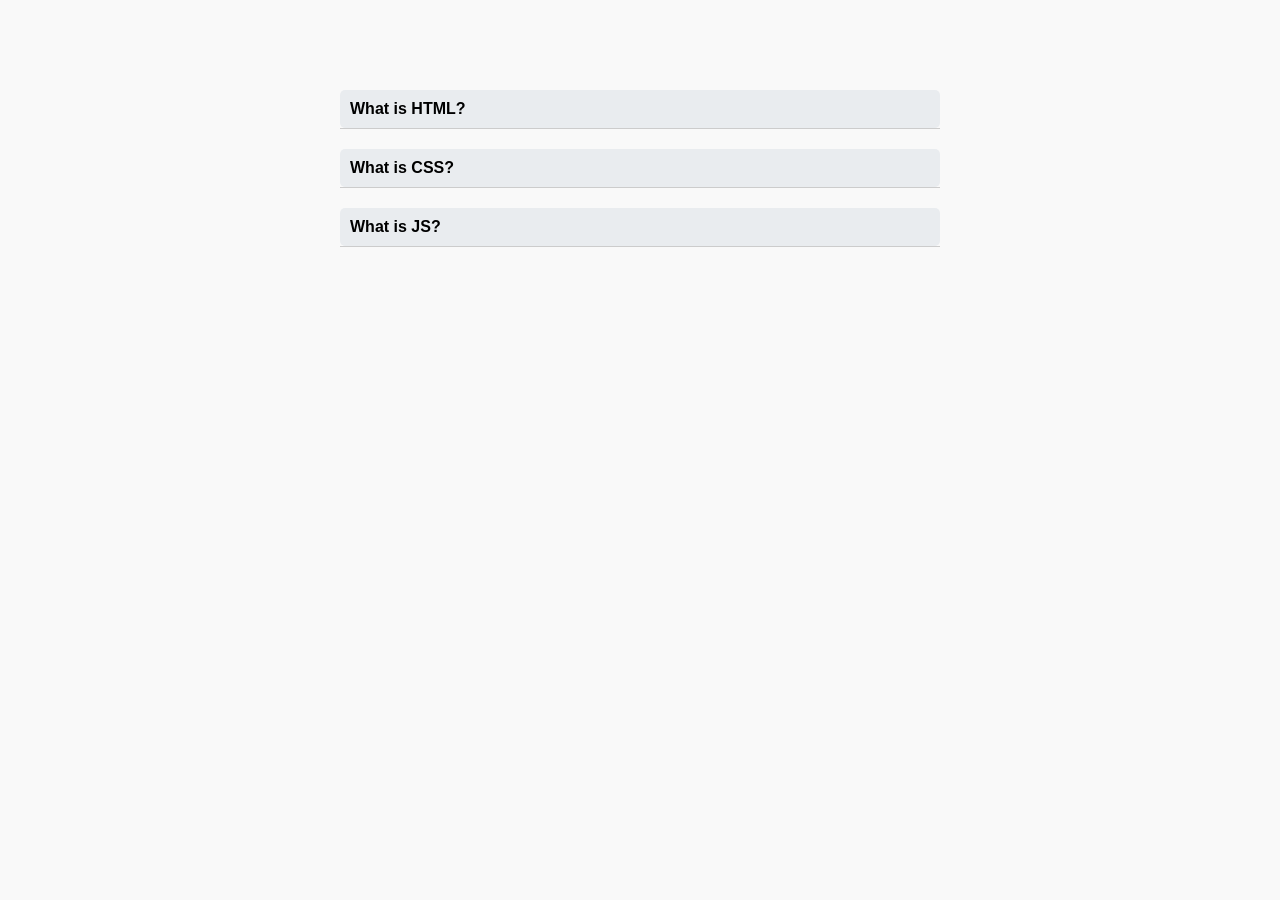
<file: Accordion/index.html>
<!DOCTYPE html>
<html lang="en">
<head>
    <meta charset="UTF-8">
    <meta name="viewport" content="width=device-width, initial-scale=1.0">
    <title>Accordion</title>
    <link rel="stylesheet" href="style.css">
</head>
<body>
  <div class="">
   <div class="qa-pair">
    <div class="question">What is HTML?</div>
    <div class="answer">HTML stands for HyperText Markup Language. It's the standard language used to create and
       structure content on the web. HTML uses a system of tags and elements to define the
       structure of web pages, like headings, paragraphs, images, links, and other content.</div>
    </div>
   <div class="qa-pair">
    <div class="question">What is CSS?</div>
    <div class="answer">CSS stands for Cascading Style Sheets, and it’s used to control the look and feel of a webpage.
       While HTML structures the content of a webpage, CSS is responsible
       for how that content is presented—like the layout, colors, fonts, spacing, and overall design.</div>
    </div>
   <div class="qa-pair">
    <div class="question">What is JS?</div>
    <div class="answer">JavaScript (often abbreviated as JS) is a programming language that adds interactivity
       and dynamic behavior to websites. While HTML structures the content of a page and CSS handles the design,
       JavaScript allows you to create interactive features, handle events, and manipulate content in real-time.</div>
    </div>
    

   <script src="script.js"></script> 

    
</body>
</html>


 
</body>
</html>
</file>
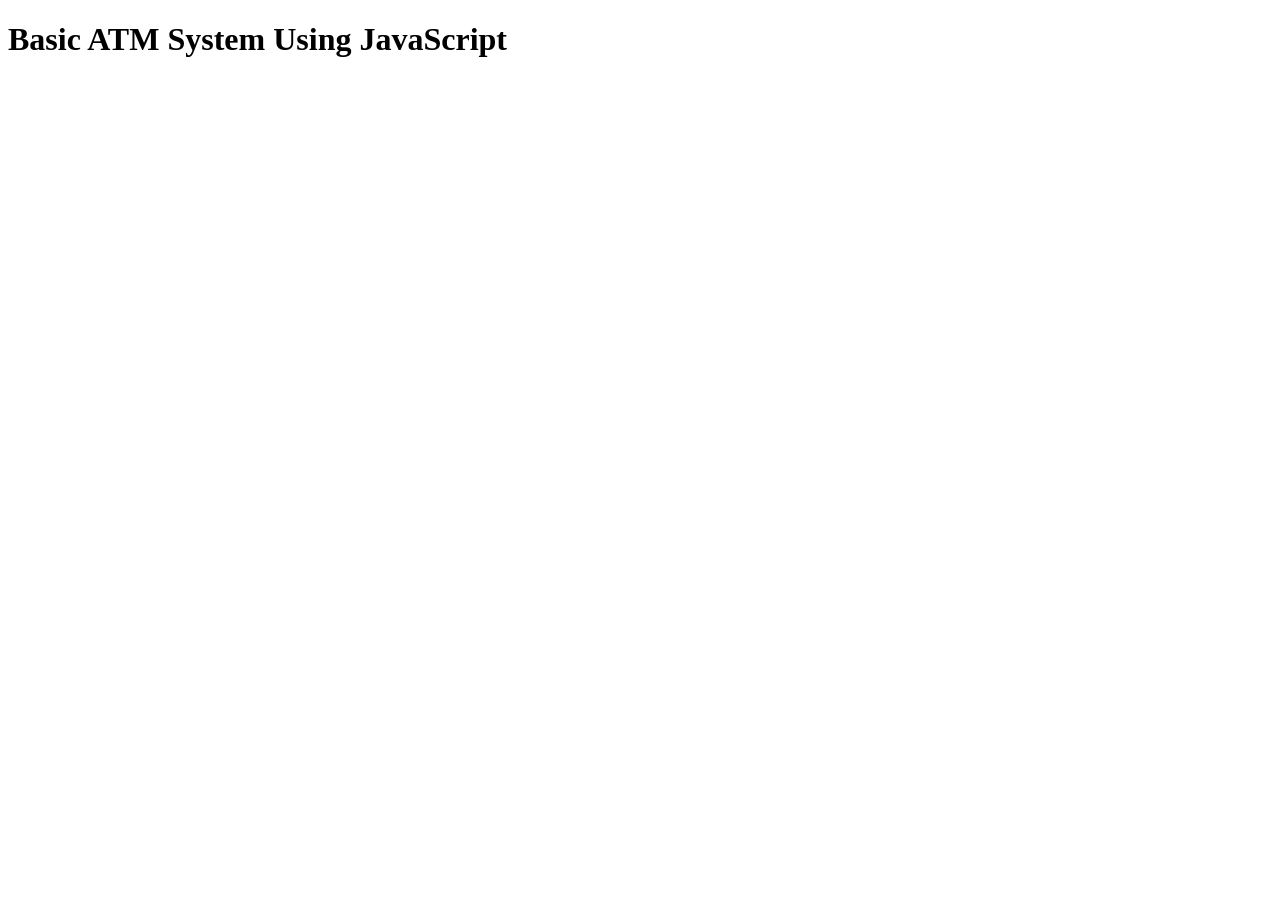
<file: ATM/index.html>
<!DOCTYPE html>
<html lang="en">
<head>
    <meta charset="UTF-8">
    <meta name="viewport" content="width=device-width, initial-scale=1.0">
    <title>ATM</title>
</head>
<body>
    <h1>Basic ATM System Using JavaScript </h1>
    <script>

        let balance = 5000; //balance
const correctPin = 1234; //Pin
//validationPin
const validatePin = (inputPin) => inputPin === correctPin; //arrow function: compare pin is validate or not
//check balance
const checkBalance = (balance) => alert(`Your current balance is ₹${balance}`);
// deposit
const deposit = (balance, amount) => {
  if (amount <= 0 || isNaN(amount)) {
    alert('Invalid deposit amount .');
    return balance;
  }
  balance += amount;
  alert(`deposit successfull! your new balance is  ₹ ${balance}`);
  return balance;
};
const withDraw = (balance, amount) => {
  if (amount <= 0 || isNaN(amount)) {
    alert('Invalid withdrawal amount .');
    return balance;
  } else if (amount > balance) {
    alert('Infufficient funds');
    return balance;
  }
  balance -= amount;
  alert(`withdraw successful! your new balance is ${balance}`);
  return balance;
};
const atmInterface = () => {
  let pin = Number(prompt('Enter PIN:'));
  if (!validatePin(pin)) {
    alert('Incorrect PIN. Access denied.');
    return;
  }
  alert('Welcome to the ATM!');
  console.log('press 1 CheckBalance');
  console.log('press 2 Deposit Money');
  console.log('press 3 Withdraw');
  console.log('press 4 Exit');

  let option = Number(prompt('Enter the option:'));
  //  console.log(option);
  if (option === 1) {
    checkBalance(balance);
  } else if (option === 2) {
    let amount = Number(prompt('Enter the amount deposit'));
    deposit(amount, balance);
  } else if (option === 3) {
    let amount = Number(prompt('Enter the amount withdraw'));
    withDraw(balance, amount);
  } else if (option === 4) {
    console.log('Thankyou for using the ATM');
  } else {
    alert('Invalid option selected.');
  }
};

atmInterface();

    </script>
    
</body>
</html>
</file>
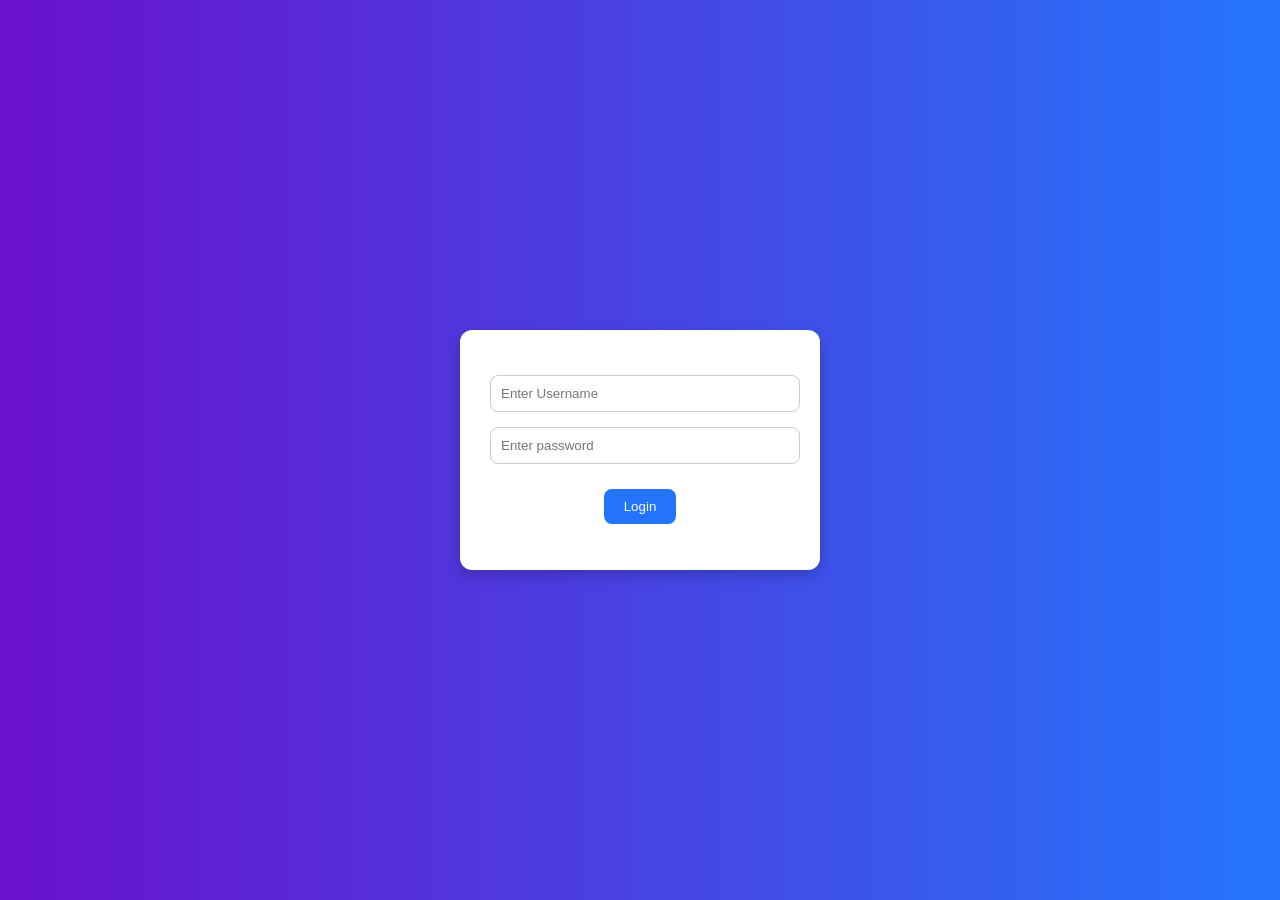
<file: BasicLoginPage/index.html>
<!DOCTYPE html>
<html lang="en">
<head>
  <meta charset="UTF-8" />
  <meta name="viewport" content="width=device-width, initial-scale=1.0" />
  <title>Simple Login Page</title>
  <link rel="stylesheet" href="style.css" />
</head>
<body>


  <div id="login-page" class="card">
    <input type="text" id="username" placeholder="Enter Username" />
    <input type="password" id="password" placeholder="Enter password" />
    <button type="button" onclick="login()">Login</button>
    <p id="error-message" class="error"></p>
  </div>


  <div id="welcome-page" class="card" style="display: none;">
    <h2 id="welcome-text"></h2>
    <button type="button" onclick="logout()">Logout</button>
  </div>

  <script src="script.js"></script>
</body>
</html>
</file>
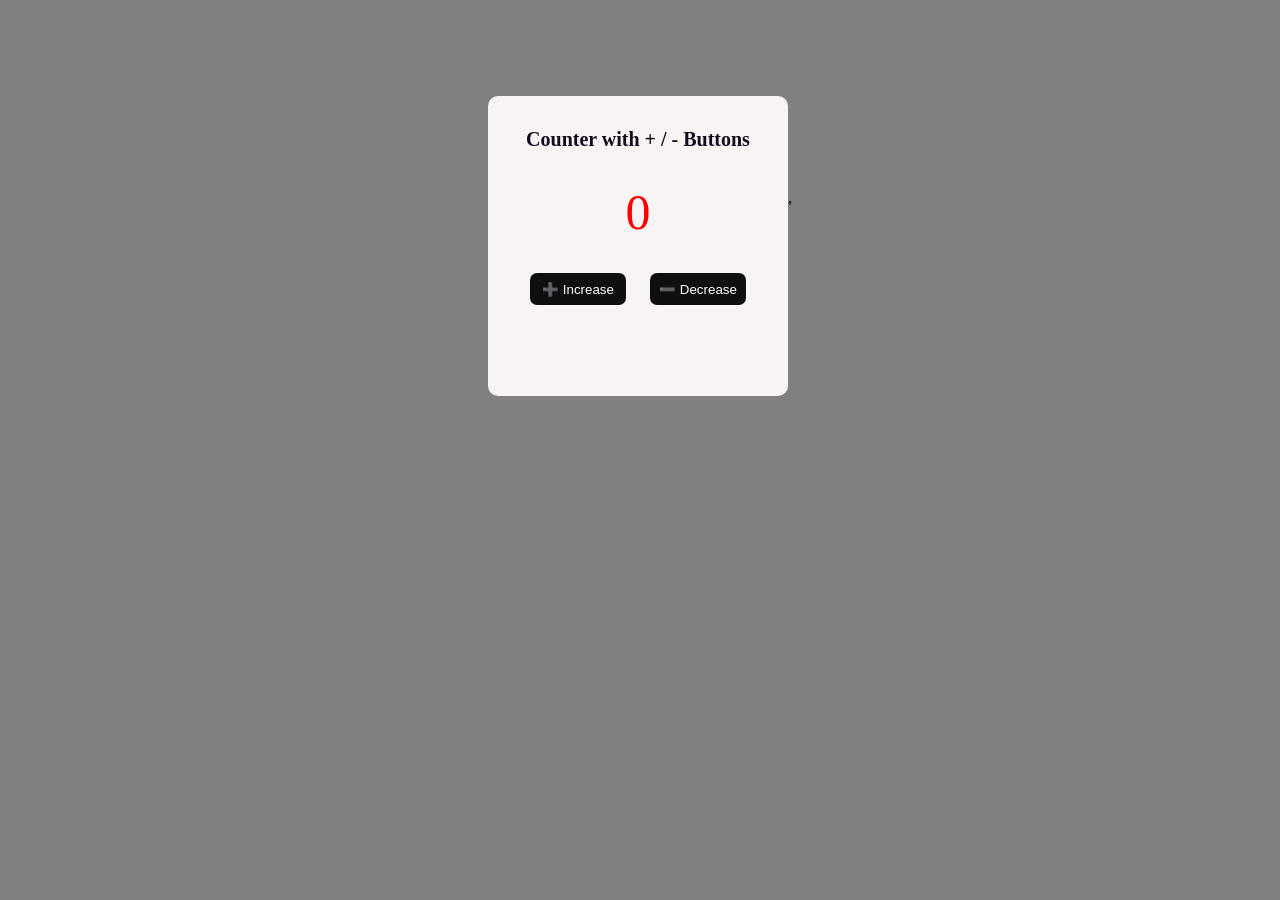
<file: Counter/index.html>
<!DOCTYPE html>
<html lang="en">
<head>
    <meta charset="UTF-8">
    <meta name="viewport" content="width=device-width, initial-scale=1.0">
    <title>Counter App</title>
    <link rel="stylesheet" href="style.css">
</head>
<body>
    <div class="counter-container">
        <h2>Counter with + / - Buttons</h2>
    <p id='count'>0</p>
    <button id="increse" onclick=increaseNum()>➕ Increase</button>
    <button id="decrease">➖ Decrease</button>
    </div>
    ,<script src="script.js"></script>
</body>
</html>
</file>
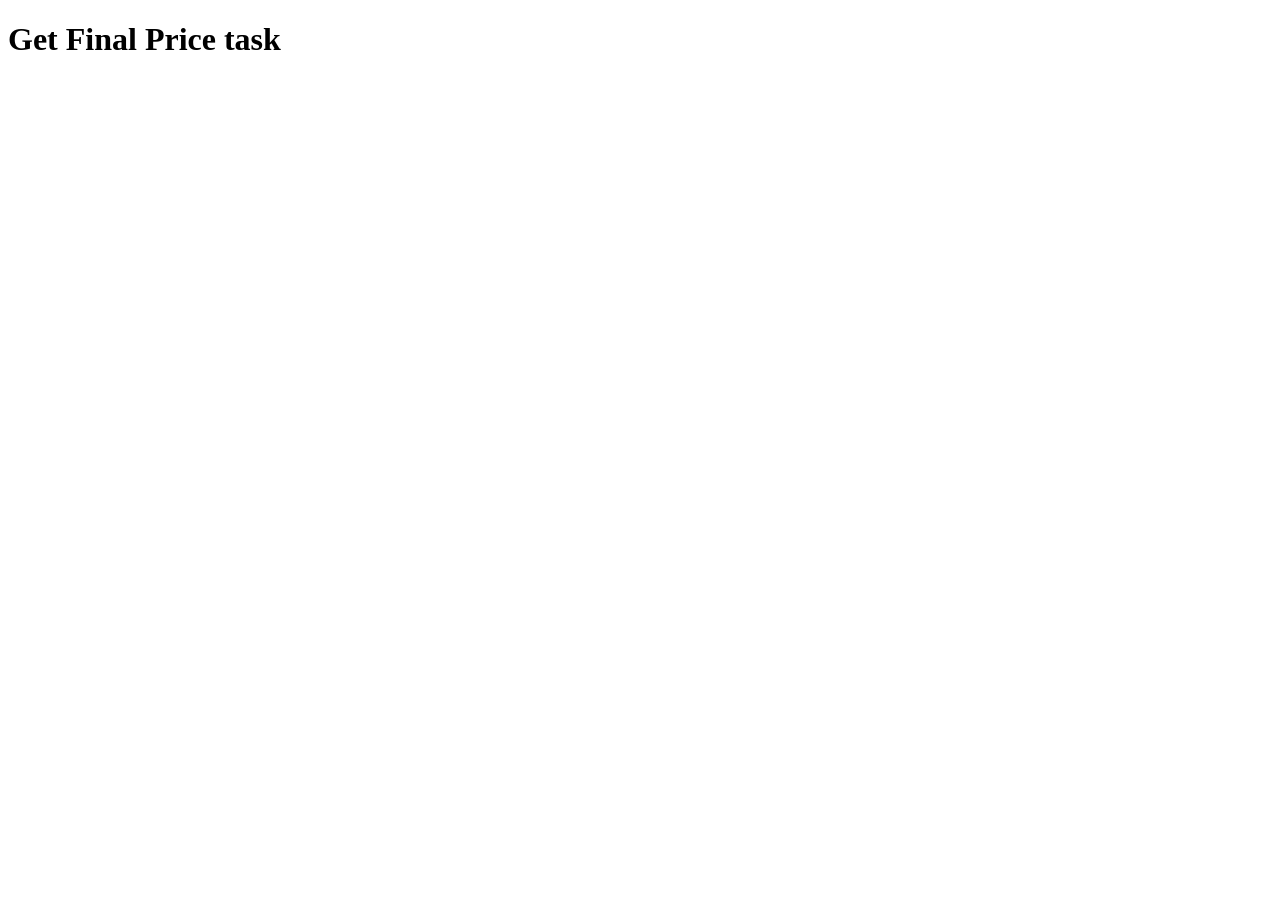
<file: GetFinalPriceTask/index.html>
<!DOCTYPE html>
<html lang="en">
<head>
    <meta charset="UTF-8">
    <meta name="viewport" content="width=device-width, initial-scale=1.0">
    <title>basic task</title>
</head>
<body>

    <h1>Get Final Price task </h1>
    <script>console.log('Get Final Price task');
function getFinalPrice(cartAmount, hasCoupon, isFirstPurchase) {
  if (cartAmount < 0 || typeof cartAmount !== 'number') {
    return 'invalid card amount';
  }
  let finalAmount = cartAmount;
  // Base discount
  if (cartAmount >= 0 && cartAmount < 500) {
    console.log('no discount');
  }
  if (cartAmount >= 500 && cartAmount <= 999) {
    finalAmount -= finalAmount * 0.1; //10% off
    console.log('you got 10% off', cartAmount);
  } else if (cartAmount >= 1000 && cartAmount <= 1999) {
    finalAmount -= finalAmount * 0.15; //15% off
    console.log('you got 15% off', cartAmount);
  } else if (cartAmount >= 2000) {
    finalAmount -= finalAmount * 0.25; //25% off
    console.log('you got 25% off', cartAmount);
  }

  //coupon discount
  if (hasCoupon) {
    finalAmount -= 100;
  }
  if (isFirstPurchase) {
    finalAmount -= finalAmount * 0.05; //bonus
  } //extra 5%
  finalAmount += finalAmount * 0.18; //tax(18% GST)
  return Number(finalAmount.toFixed(2)); //round to 2 decimal place
}
console.log(getFinalPrice(600, false, false));
console.log(getFinalPrice(1100, true, true));
console.log(getFinalPrice(2400, true, false));
console.log(getFinalPrice(300, true, true));
console.log(getFinalPrice(-100, false, false));

</script>
    
</body>
</html>
</file>
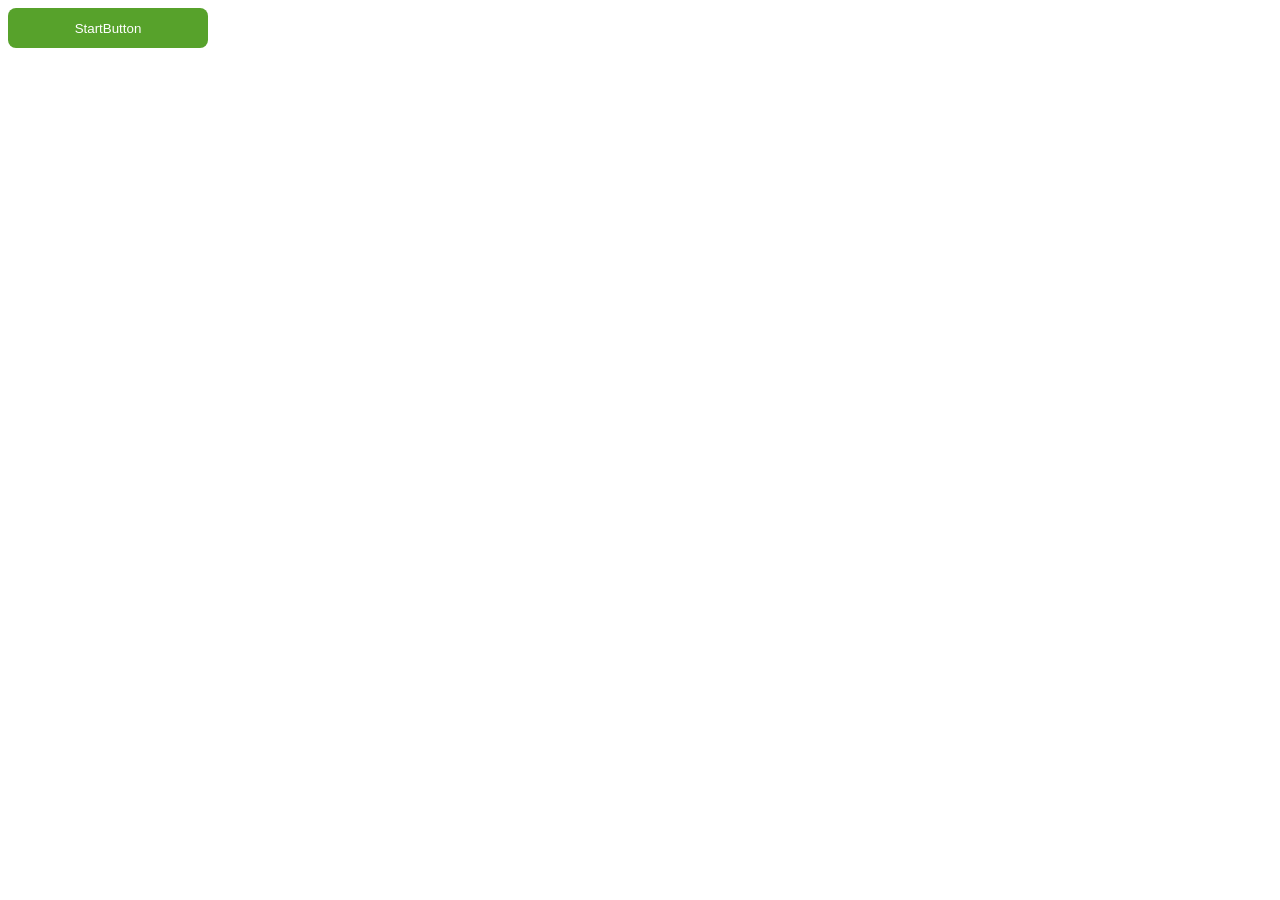
<file: Modal/index.html>
<!DOCTYPE html>
<html lang="en">

<head>
    <meta charset="UTF-8">
    <meta name="viewport" content="width=device-width, initial-scale=1.0">
    <title>modal</title>
    <link rel="stylesheet" href="style.css">
</head>

<body>
    <button id="open">StartButton</button>
    <div class="modal hidden">
        <h1>Modal</h1>
        <p>A modal in JavaScript (and web development in general) is a type of dialog box or popup window that
            appears on top of the main content of a webpage, typically requiring the user to interact with it
            before they can return to the main content. Modals are often used for various purposes like
            displaying alerts, asking for confirmations, presenting forms, or showing additional information
            without navigating away from the current page.</p>
        <button id="close">&times;</button>
    </div>
    <div class="overlay hidden"> </div>
    <script src="script.js"></script>

</body>

</html>
</file>
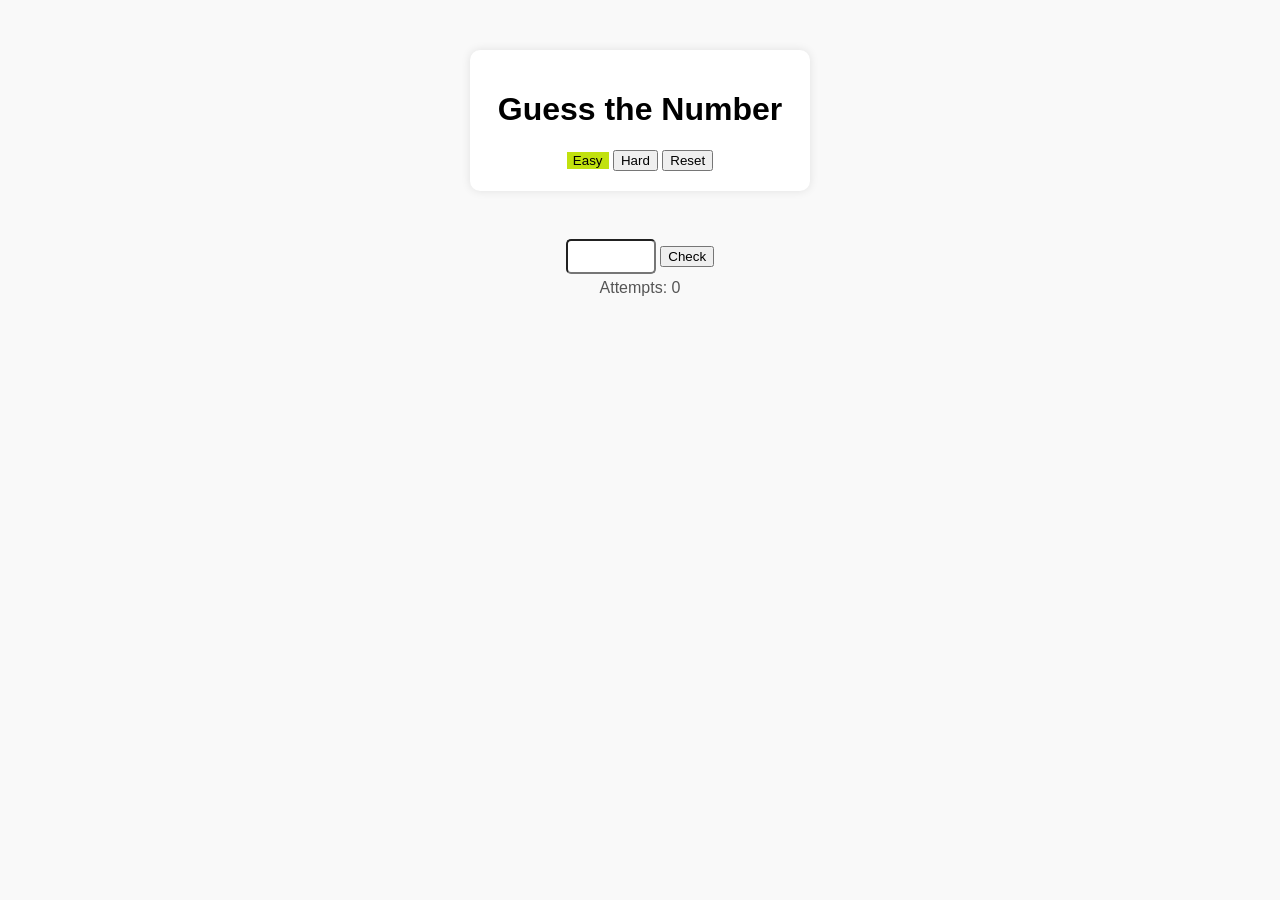
<file: NumberGuessgame/index.html>
<!DOCTYPE html>
<html lang="en">
<head>
    <meta charset="UTF-8">
    <meta name="viewport" content="width=device-width, initial-scale=1.0">
    <title>Number Guessing Game</title>
     <link rel="stylesheet" href="style.css">
</head>
<body>
    <div class="container">
        <h1>Guess the Number</h1>
      
         <p id="message"></p>
     
<button  class=active onclick= "setDifficulty('easy') "id="easy">Easy</button>
<button onclick= "setDifficulty('hard')" id="hard">Hard</button>
<button onclick="resetFun()" id="reset">Reset</button>
     
        </div>  
   <div class="gameArea">
           <input type="number" id="guess"> 
        <button id="checkBtn">Check</button>
        <p id="attempts">Attempts: 0</p>

    </div>
     <script src="script.js"></script>
    
</body>
</html>
</file>
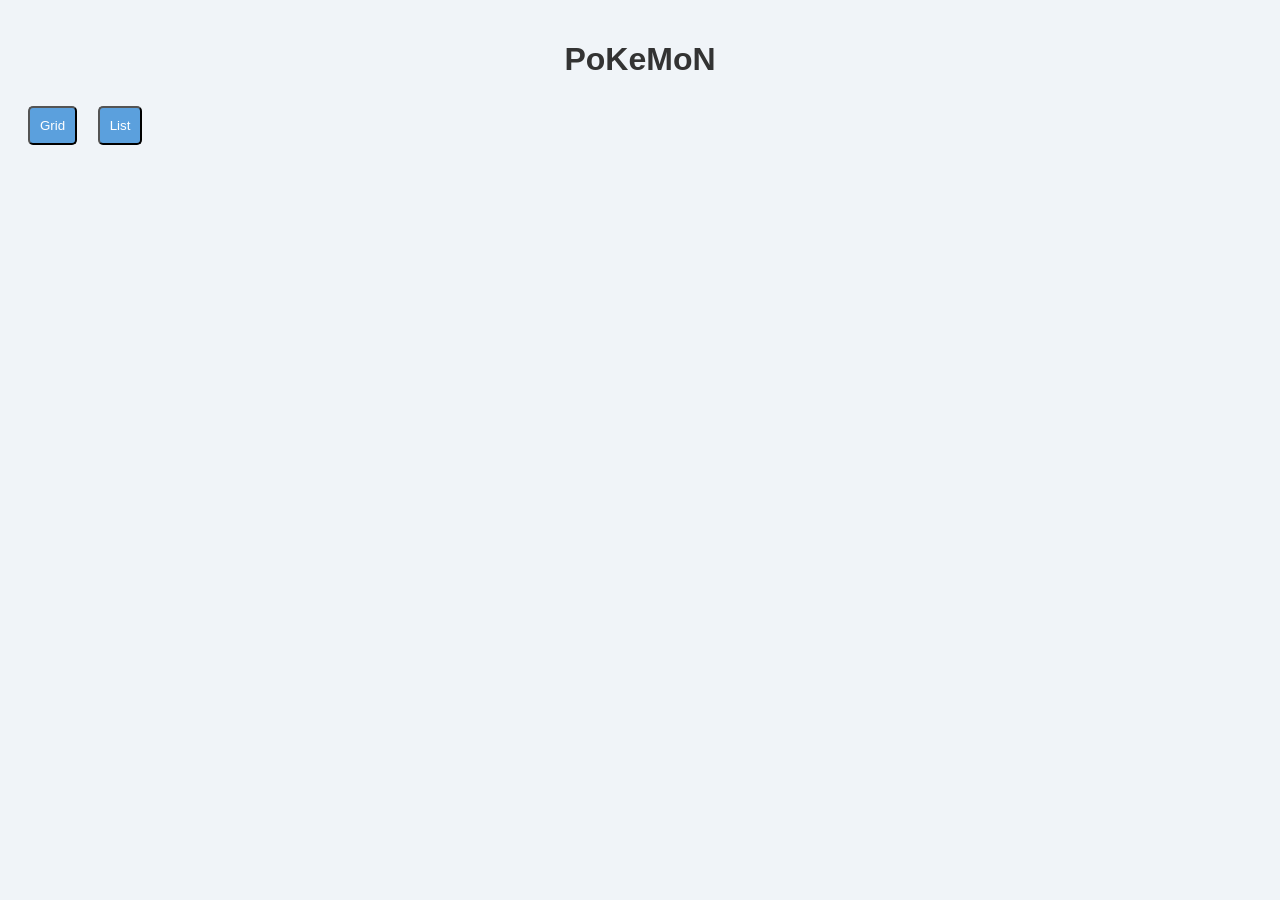
<file: PokemonCard/index.html>
<!DOCTYPE html>
<html lang="en">
  <head>
    <meta charset="UTF-8" />
    <meta name="viewport" content="width=device-width, initial-scale=1.0" />
    <title>Pokemon webpage</title>
    <link rel="stylesheet" href="style.css" />
  </head>
  <body>
    <h1>PoKeMoN</h1>
    <div class="btns">
      <button id="grid">Grid</button>
      <button id="list">List</button>
    </div>
    <div class="pokemon-list"></div>
    <div class="pokemon-card"></div>
    <script src="script.js"></script>
  </body>
</html>
</file>
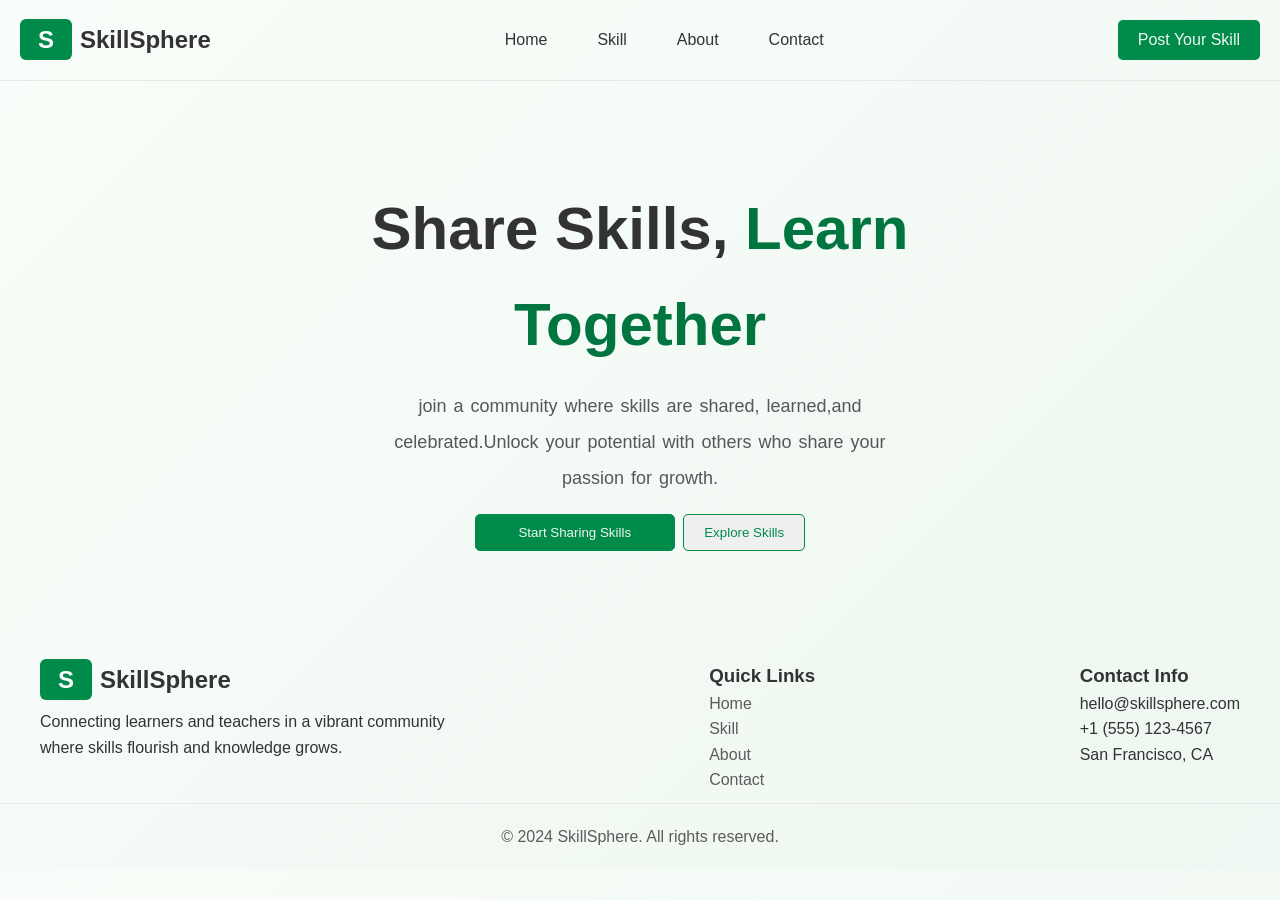
<file: Skillsphere/index.html>
<!DOCTYPE html>
<html lang="en">
<head>
    <meta charset="UTF-8">
    <meta name="viewport" content="width=device-width, initial-scale=1.0">
    <title>Skill Sphere</title>
    <link rel="stylesheet" href="style.css">
</head>
<body>
         <!--Header--> 
     <header class="nav-bar">
           <div class="logo"><span>S</span>SkillSphere</div>
               <nav class="nav-link">
                  <ul>
                   <li><a href="#">Home</a></li>
                   <li><a href="#">Skill</a></li> 
                   <li><a href="#">About</a></li> 
                    <li><a href="#">Contact</a></li> 
                    </ul> 
                </nav>
             
             <a href="#" class="btn-post">Post Your Skill</a>
      </header>
      <hr>
             <!--Hero Section-->
             <section class="hero">
                <h1>Share Skills, <span>Learn <br>Together</span></h1>
                <p>join a community where skills are shared, learned,and<br>
                    celebrated.Unlock your potential with others who share your <br>
                    passion for growth.</p>
                <div class="buttons">
                    <button class="btn-sharing">Start Sharing Skills </button>
                    <button class="btn-explore">Explore Skills</button>
                </div>
             </section>
             <footer>
                <div class="footer-container">
                    <div class="footer-section">
                    <h2><span>S</span>SkillSphere</h2>
                    <p>Connecting learners and teachers in a vibrant community<br>where skills flourish and knowledge grows.</p>
                       
                    </div>
                    <div class="footer-section">
                      <h3>Quick Links</h3>
                 <ul>
                   <li><a href="#">Home</a></li>
                   <li><a href="#">Skill</a></li> 
                   <li><a href="#">About</a></li> 
                    <li><a href="#">Contact</a></li> 
                    </ul> 
                      
                    </div>
                    <div class="footer-section">
                        <h3>Contact Info</h3>
                        <p>hello@skillsphere.com</p>
                        <p>+1 (555) 123-4567</p>
                        <p>San Francisco, CA</p>

                    </div>
                </div>
                <hr>
            <p class="copyright">&copy; 2024 SkillSphere. All rights reserved.</p>

             </footer>

           

    
</body>
</html>
</file>
<file: Accordion/style.css>
*{
    margin: 0;
    padding: 0;

}
body{
    /* display: flex;
    flex-direction: column;
    justify-content: center; */
    /* align-items: center; */
      font-family: Arial, sans-serif;
      max-width: 600px;
      margin: 50px auto;
      padding: 20px;
      background-color: #f9f9f9;
}

.qa-pair{
    margin-top: 20px;
    border-bottom: 1px solid #ccc;
    margin-bottom: 15px;
}
  .question {
      cursor: pointer;
      font-weight: bold;
      background-color: #e9ecef;
      padding: 10px;
      border-radius: 5px;
      /* transition: background-color 0.3s; */
    }
    .question:hover{
        background-color: #ccc;
    }
.answer{
    display: none;
     margin-top: 8px;
      padding: 10px;
      background-color: #ffffff;
      border-left: 4px solid #007BFF;
      border-radius: 3px;
}
</file>
<file: BasicLoginPage/style.css>
body{
    margin:0;
    font-family: Arial, sans-serif;
    background: linear-gradient(to right,#6a11cb, #2575fc);
    display: flex;
    justify-content: center;
    align-items: center;
    height: 100vh;
}
.card{
    background: white;
    padding:30px;
    border-radius: 12px;
    box-shadow: 0 5px 15px rgba(0,0,0,0.2);
    text-align: center;
    width: 300px;

}
input{
    display:block;
    width:18rem;
    margin:15px auto;
    border:1px solid #ccc;
    padding: 10px;
    border-radius: 8px;

}
button{
    background: #2575fc;
    color: white;
    border:none;
    padding: 10px 20px;
    border-radius: 8px;
    cursor: pointer;
    margin-top: 10px;

}
button:hover{
    background:#6a11cb;
}
.error{
    color:red;
    margin-top: 10;
}
</file>
<file: Counter/style.css>
*{
    margin: 0;
    padding: 0;
}
body{
    display: flex;
    justify-content: center;
    align-items: center;
    background-color: grey;

}
.counter-container{
    margin-top: 6rem;
    width: 300px;
    height: 300px;
    background-color: rgb(249, 244, 244);
    text-align: center;
    border-radius: 10px;
}
h2{
    margin-top: 2rem;
    font-size: 20px;
    color: rgb(20, 12, 28);
}
p{
    margin: 2rem auto;
    font-size: 50px;
    font-style: bold;
    color: red;
}
button{
    width: 6rem;
    height: 2rem;
    margin:auto 10px;
    border-radius: 7px;
    padding: 5px 5px;
    color: white;
    border: transparent;
   cursor: pointer; 
   background-color: rgb(15, 15, 15);
}
button:hover{
    background-color: rgb(100, 97, 97);
}
</file>
<file: Modal/style.css>
.hidden{
    
        display: none;
    }
    #open{
        background-color: rgb(87, 162, 43);
        color: white;
        height: 40px;
        width: 200px;
        border: transparent;
         border-radius:8px;
       
    }
    .modal {
    position: fixed;
    top: 50%;
    left: 50%;
    transform: translate(-50%, -50%);
    background-color: white;
    padding: 20px;
    border-radius: 10px;
    box-shadow: 0 0 10px rgba(0, 0, 0, 0.5);
    z-index: 1001;
}

.overlay {
    position: fixed;
    top: 0;
    left: 0;
    width: 100%;
    height: 100%;
    background-color: rgba(0, 0, 0, 0.5);
    z-index: 1000;
}
</file>
<file: NumberGuessgame/style.css>
body{
    font-family: Arial, sans-serif;
    background: #f9f9f9;
    text-align: center;
    margin-top: 50px;
}
.container{
    background: white;
    padding: 20px;
    width: 300px;
    margin: auto;
    border-radius: 10px;
    box-shadow: 0 0 10px rgba(0,0,0,0.1);
}
input{
    padding: 8px;
    width: 70px;
    /* margin:10px 0; */
    margin-top: 3rem;
    border-radius: 5px;

}
#message{
    margin-top: 15px;
   font-weight: bold;
}
#attempts{
    margin-top: 5px;
    color:#555;
}
 #selectLevel{
    margin-top: 3rem;
}


    #startBtn{
        margin-top: 1rem;
        margin-left: 1rem;
    }
.active{
  background-color: rgb(193, 225, 14);
  border: transparent;
}
</file>
<file: PokemonCard/style.css>
body {
      font-family: 'Poppins', sans-serif;
      background-color: #f0f4f8;
      margin: 0;
      padding: 20px;
    }

    h1 {
      text-align: center;
      color: #333;
      margin-bottom: 20px;
    }


    .pokemon-card {
      display: flex;
      flex-wrap: wrap;
      justify-content: center;
      gap: 20px;
    }

    .pokemon-card div {
      background-color: #fff;
      border-radius: 12px;
      box-shadow: 0 4px 10px rgba(0, 0, 0, 0.15);
      padding: 15px;
      width: 200px;
      text-align: center;
      transition: transform 0.3s, box-shadow 0.3s;
    }

    .pokemon-card div:hover {
      transform: scale(1.05);
      box-shadow: 0 6px 15px rgba(0, 0, 0, 0.2);
    }


    .pokemon-card img {
      width: 80px;
      height: 80px;
      object-fit: contain;
    }

    .pokemon-card h3 {
      text-transform: capitalize;
      color: #333;
      margin: 10px 0 5px;
    }

    .pokemon-card p {
      margin: 5px 0;
      font-size: 14px;
      color: #555;
    }
  .pokemon-list{
    display:flex;
    justify-content: center;
    flex-direction: column;
    gap: 20px;
  }
  .list-view{
     background-color: #fff;
      border-radius: 12px;
      box-shadow: 0 4px 10px rgba(0, 0, 0, 0.15);
      width: 100%;
      text-align: center;
      transition: transform 0.3s, box-shadow 0.3s;
  }
  .list-view img {
      width: 80px;
      height: 80px;
      object-fit: contain;
    }
      .pokemon-list div:hover {
      transform: scale(1.05);
      box-shadow: 0 6px 15px rgba(0, 0, 0, 0.2);
    }
    .btns button{
      background-color: rgb(91, 160, 221);
    color:white;
    padding:10px;
    margin:8px;
    border-radius: 5px;
    cursor: pointer;
    }
</file>
<file: Skillsphere/style.css>
*{
    padding: 0;
    margin: 0;
    box-sizing: border-box;
    font-family: Arial, sans-serif;
  
}
body{
    background:  linear-gradient(135deg,#f9fdf9,#eef7f1);
    color: #333;
    line-height: 1.6;
}
.nav-bar{
  
     margin:  20px;
    display: flex;
    justify-content: space-between;
    align-items: center;
}
.logo{
    font-size: 1.5rem;
    font-weight: bold;
   
}
.logo span{
    background: #018b4b;
    color: #fff;
    /* padding:  10px; */
     padding:  7px 18px;
    margin-right: 8px;
    border-radius: 6px;
    
}

.nav-link  a{
   text-decoration: none;
   color: #333;
   font-weight: 500;
}
.nav-link a:hover{
    color: rgb(103, 187, 103) ;
}


.nav-link ul{
     list-style-type: none;
    display: flex;
    align-items: center;
    gap: 50px;
}
.btn-post{
    background: #018b4b;
    color: #eef7f1;
    text-decoration: none;
    padding: 7px 20px;
    border-radius: 5px;
    font-weight: 400px;

}
.btn-post:hover{
    color: rgb(103, 187, 103) ;
}
@media screen and (max-width: 800px){
    .nav-bar .nav-link{
        display: none;
    }
    .btn-post{
        display: none;
    }
    .nav-bar {
    display: flex;
    justify-content: center;
    align-items: center;
    }
    .hero h1 p{
        font-size: 30rem;
    }
   
    .footer-section{
     margin: 10px 0; ;
    }   
}

hr {
    height: 1px; 
    background-color: rgb(234, 231, 231);
     border: none;
}
.hero{
    text-align:center;
    padding: 100px 20px;
   
}
.hero h1{
    font-size:60px;
    font-weight: bold;
    margin-bottom: 15px;
}
.hero span{
    color:  #01753f;
}
.hero p{
    font-size:18px ;
    line-height: 2;
    font-weight: 50;
    word-spacing: 2px;
    margin-bottom: 18px;
    color: #585656;
    text-wrap: wrap;
}
.btn-sharing{
    width: 200px;
   background: #018b4b;
     border:  1px solid #018b4b; 
    color: #eef7f1;
    padding: 10px 20px;
    border-radius: 5px;
    font-weight: 400px;
}
.btn-sharing:hover{
    color:rgb(103, 187, 103) ;
}
.btn-explore{
   border:  1px solid #018b4b;
    padding:10px 20px;
    color: #018b4b;
    border-radius:5px ;
     margin-left: 4px;
}
.btn-explore:hover{
      color:rgb(103, 187, 103) ;
}
.footer-container{
    display: flex;
    justify-content: space-between;
    flex-wrap: wrap ;
    margin: 10px 40px;
}
.footer-section h2{
    font-size: 1.5rem;
    font-weight: bold;
    margin-bottom: 10px;

}
.footer-section 
    span{
    background: #018b4b;
    color: #fff;
    padding:  7px 18px;
    margin-right: 8px;
    border-radius: 6px;
}
.footer-section  a{
   text-decoration: none;
   color: #5e5b5b;
   font-weight: 500;
}
.footer-section a:hover{
    color: rgb(103, 187, 103) ;
}


.footer-section ul{
     list-style-type: none;
}
.copyright{
    margin:20px;
    text-align: center;
    color: #5e5b5b;
}
</file>
